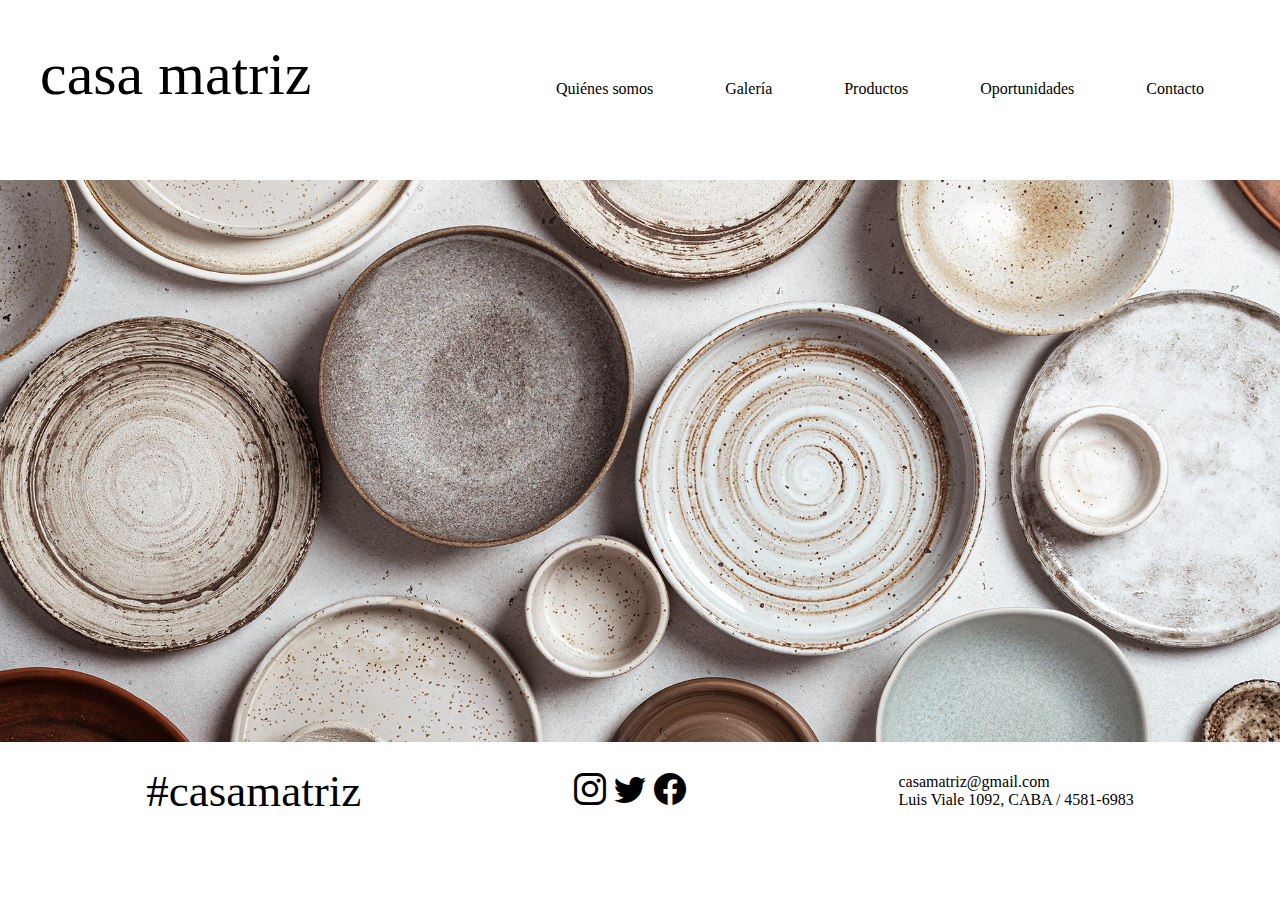
<file: coder_house_9_08/index.html>
<!DOCTYPE html>
<html lang="en">
<head>
    <meta charset="UTF-8">
    <meta http-equiv="X-UA-Compatible" content="IE=edge">
    <meta name="viewport" content="width=device-width, initial-scale=1.0">
    <link rel="stylesheet" href="https://cdn.jsdelivr.net/npm/bootstrap-icons@1.9.1/font/bootstrap-icons.css">
    <link rel="stylesheet" href="./styles/styles.css">

    <title>entrega1_abd</title>
</head>
<body>
    <header>
        <h1>casa matriz</h1>

<!-- Barra de navegación Sitio -->
        <nav>
        <ul class="color-gris">
            <li><a href="./pages/quienes_somos.html">Quiénes somos</a></li>
            <li><a href="./pages/galeria.html">Galería</a></li>
            <li><a href="./pages/productos.html">Productos</a></li>
            <li><a href="./pages/oportunidades.html">Oportunidades</a></li>
            <li><a href="./pages/contacto.html">Contacto</a></li>
        </ul>
        </nav>
    </header>
    

<!-- Apertura fullscreen -->
    <main>
        <section>
            <div class="apertura">
            <img src="./images/apertura1.jpg" alt="apertura__imagen">
            </div>
        </section>
          
    </main>


<!-- Footer_Redes sociales -->
    
<footer>
    <div class="marca_footer">
        <p>#casamatriz</p>
    </div>
    
    <div class="redes">
        <a href="#"><i class="bi-instagram"></i></a>
        <a href="#"><i class="bi-twitter"></i></a>
        <a href="#"><i class="bi-facebook"></i></a>
    </div>
       
    
    <div class="direccion">
        <p>casamatriz@gmail.com</p>
        <p>Luis Viale 1092, CABA / 4581-6983</p>
    </div>
</footer>
   
</body>
</html>
</file>
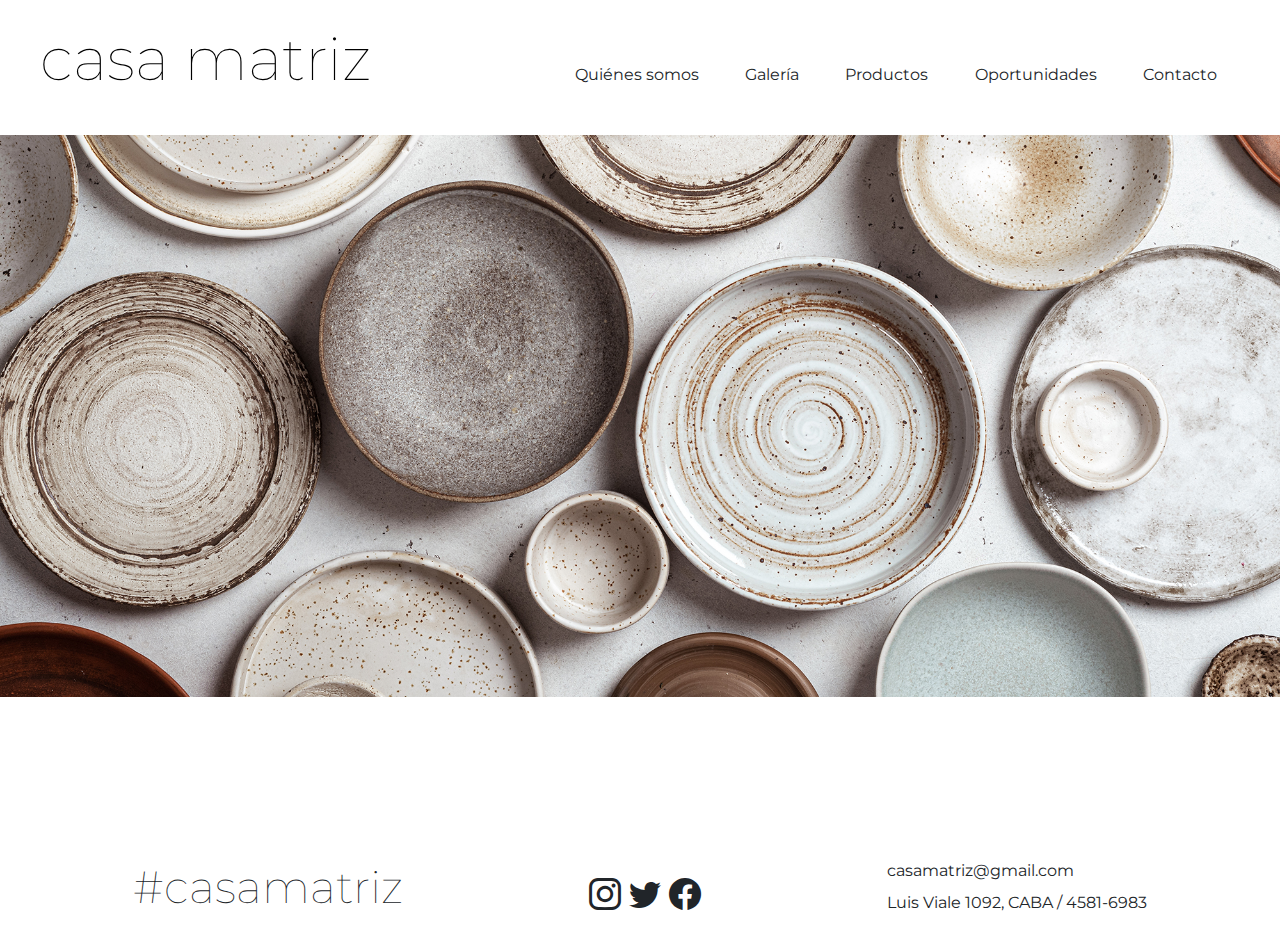
<file: coder_house_github/index.html>
<!DOCTYPE html>
<html lang="en">
<head>
    <meta charset="UTF-8">
    <meta http-equiv="X-UA-Compatible" content="IE=edge">
    <meta name="viewport" content="width=device-width, initial-scale=1.0">
    <link rel="stylesheet" href="https://cdn.jsdelivr.net/npm/bootstrap@5.2.0/dist/css/bootstrap.min.css">
    <link rel="stylesheet" href="https://cdn.jsdelivr.net/npm/bootstrap-icons@1.9.1/font/bootstrap-icons.css">
    <link rel="stylesheet" href="./styles/styles.css">

    <link rel="preconnect" href="https://fonts.googleapis.com">
<link rel="preconnect" href="https://fonts.gstatic.com" crossorigin>
<link href="https://fonts.googleapis.com/css2?family=Montserrat:wght@100;400;700&display=swap" rel="stylesheet">
    <title>entrega1_abd</title>
</head>
<body>
    <script src="https://cdn.jsdelivr.net/npm/bootstrap@5.2.0/dist/js/bootstrap.bundle.min.js"></script>

    <header>
        <h1>casa matriz</h1>

<!-- Barra de navegación Sitio -->
        <nav>
        <ul class="color-gris">
            <li><a href="./pages/quienes_somos.html">Quiénes somos</a></li>
            <li><a href="./pages/galeria.html">Galería</a></li>
            <li><a href="./pages/productos.html">Productos</a></li>
            <li><a href="./pages/oportunidades.html">Oportunidades</a></li>
            <li><a href="./pages/contacto.html">Contacto</a></li>
        </ul>
        </nav>
    </header>
    

<!-- Apertura fullscreen -->
    <main>
        <section>
            <div class="apertura">
            <img src="./images/apertura1.jpg" alt="apertura__imagen">
            </div>
        </section>
          
    </main>


<!-- Footer_Redes sociales -->
    
<footer>
    <div class="marca_footer">
        <p>#casamatriz</p>
    </div>
    
    <div class="redes">
        <a href="#"><i class="bi-instagram"></i></a>
        <a href="#"><i class="bi-twitter"></i></a>
        <a href="#"><i class="bi-facebook"></i></a>
    </div>
       
    
    <div class="direccion">
        <p>casamatriz@gmail.com</p>
        <p>Luis Viale 1092, CABA / 4581-6983</p>
    </div>
</footer>
   
</body>
</html>
</file>
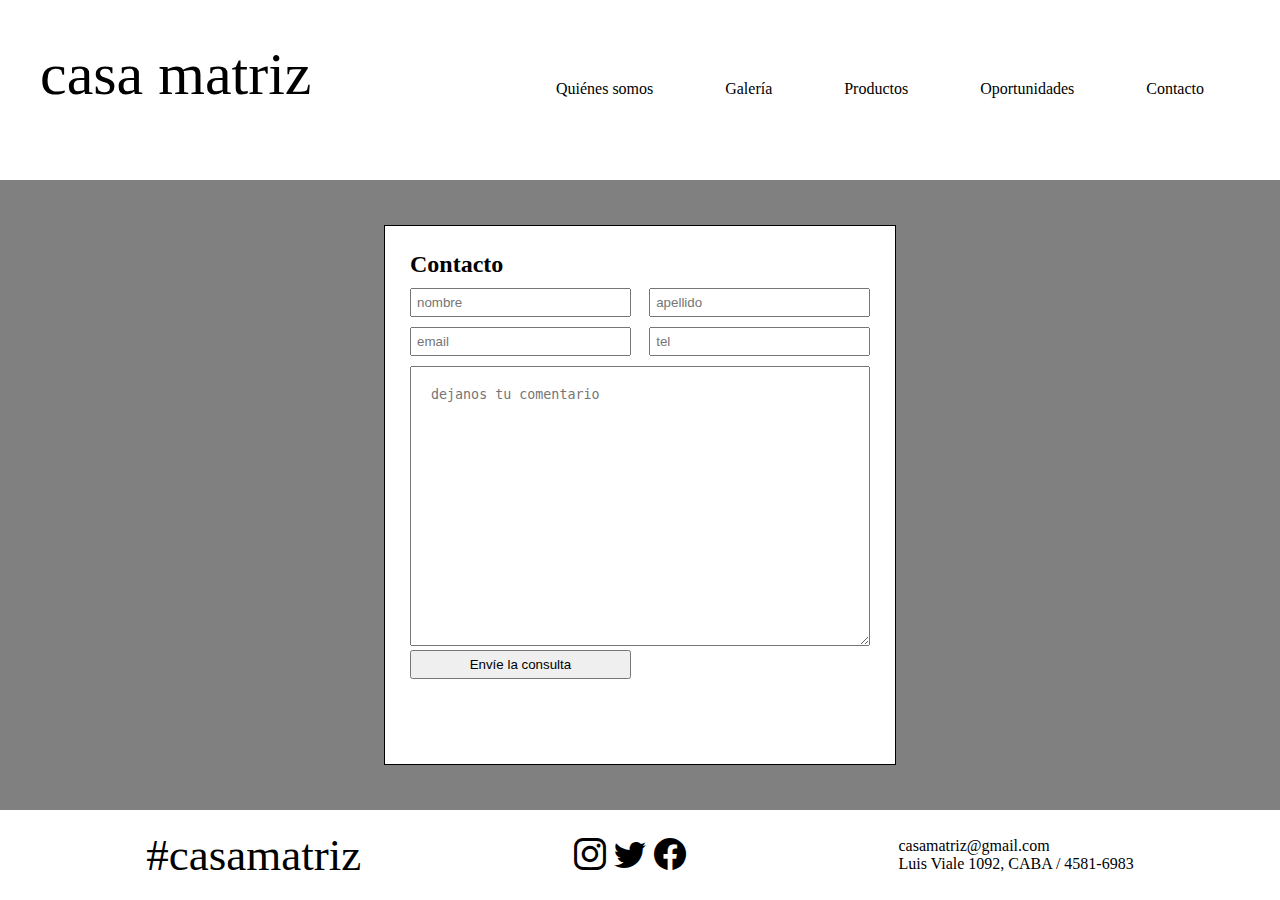
<file: coder_house_9_08/pages/contacto.html>
<!DOCTYPE html>
<html lang="en">
<head>
    <meta charset="UTF-8">
    <meta http-equiv="X-UA-Compatible" content="IE=edge">
    <meta name="viewport" content="width=device-width, initial-scale=1.0">
    <link rel="stylesheet" href="https://cdn.jsdelivr.net/npm/bootstrap-icons@1.9.1/font/bootstrap-icons.css">
    <link rel="stylesheet" href="../styles/styles.css">

    <title>entrega1_abd</title>
</head>
<body>
    <header>
        <a href="../index.html"><h1>casa matriz</h1></a>

<!-- Barra de navegación Sitio -->
        <nav>
        <ul class="color-gris">
            <li><a href="quienes_somos.html">Quiénes somos</a></li>
            <li><a href="galeria.html">Galería</a></li>
            <li><a href="productos.html">Productos</a></li>
            <li><a href="oportunidades.html">Oportunidades</a></li>
            <li><a href="contacto.html">Contacto</a></li>
        </ul>
        </nav>
    </header>


    
<!-- Formulario_CONTACTO -->
<main id="formulario">
<section>
    <h2 class="contacto">Contacto</h2>
        <form>
            <input type="text" id="nombre_usuario" name="nombre_usuario" placeholder="nombre">
            <input type="text" id="apellido_usuario" class="no_margen" name="apellido_usuario" placeholder="apellido">
            <input type="email" id="email_usuario" name="email_usuario" placeholder="email">
            <input type="tel" id=""name="medio_contacto" class="no_margen" placeholder="tel">
            <textarea cols="30" rows="10" id="mensaje_usuario" name="mensaje_usuario" placeholder="dejanos tu comentario"></textarea>

<!-- botón de enviar -->
            <input type="submit" value="Envíe la consulta">

        </form>
</section>
</main>

<!-- Footer_Redes sociales -->
    
<footer>
    <div class="marca_footer">
        <p>#casamatriz</p>
    </div>
    
    <div class="redes">
        <a><i class="bi-instagram"></i></a>
        <a><i class="bi-twitter"></i></a>
        <a><i class="bi-facebook"></i></a>
    </div>
       
    
    <div class="direccion">
        <p>casamatriz@gmail.com</p>
        <p>Luis Viale 1092, CABA / 4581-6983</p>
    </div>
</footer>
   
</body>
</html>
</file>
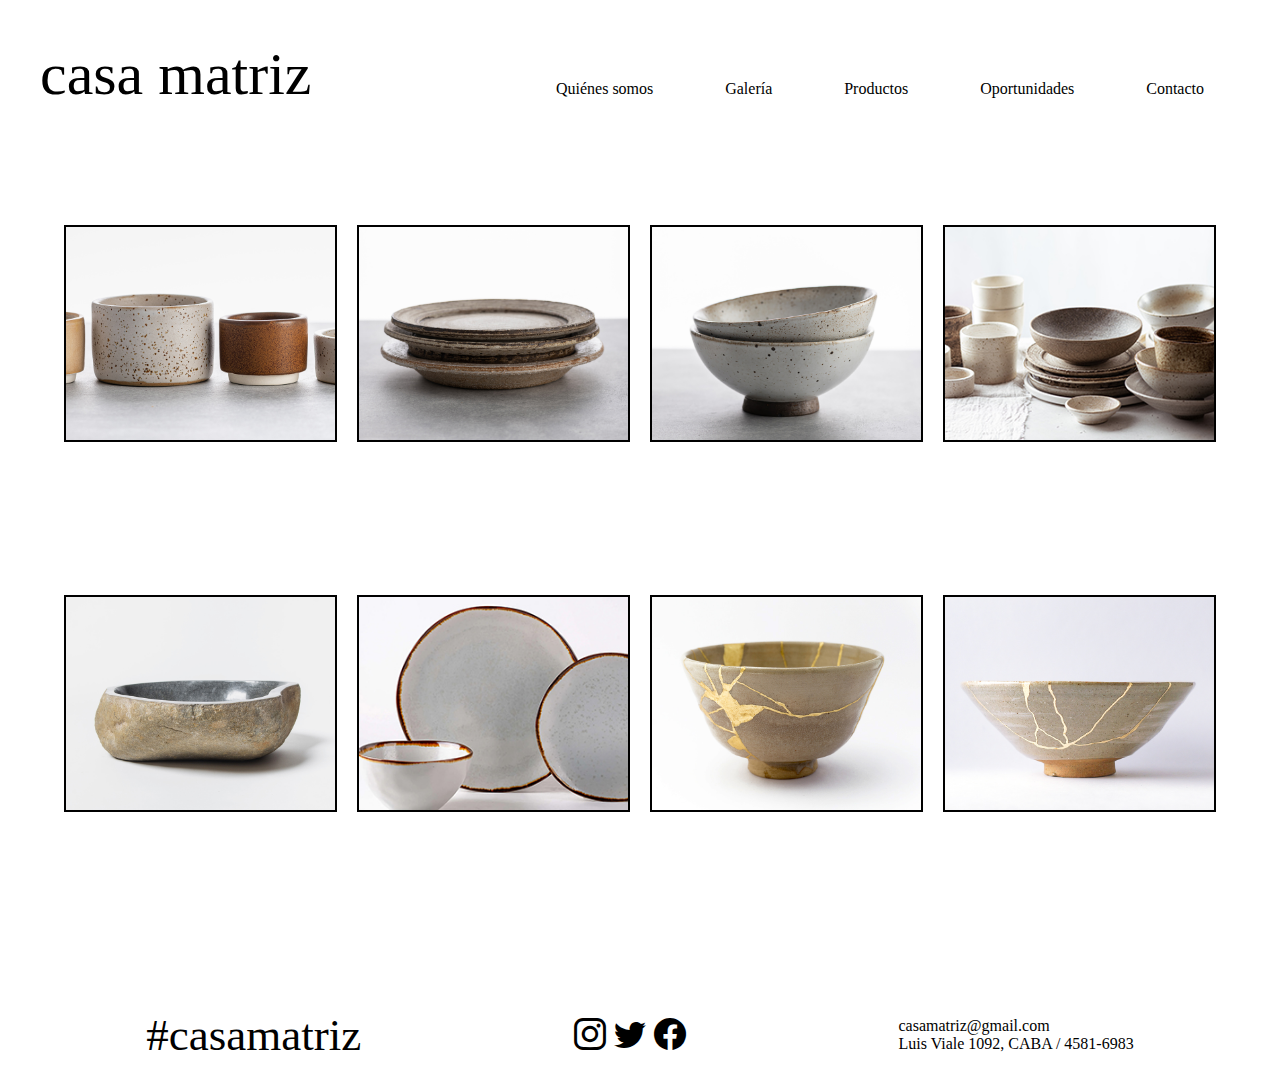
<file: coder_house_9_08/pages/galeria.html>
<!DOCTYPE html>
<html lang="en">
<head>
    <meta charset="UTF-8">
    <meta http-equiv="X-UA-Compatible" content="IE=edge">
    <meta name="viewport" content="width=device-width, initial-scale=1.0">
    <link rel="stylesheet" href="https://cdn.jsdelivr.net/npm/bootstrap-icons@1.9.1/font/bootstrap-icons.css">
    <link rel="stylesheet" href="../styles/styles.css">

    <title>entrega1_abd</title>
</head>
<body>
    <header>
        <a href="../index.html"><h1>casa matriz</h1></a>

<!-- Barra de navegación Sitio -->
<nav>
    <ul class="color-gris">
        <li><a href="quienes_somos.html">Quiénes somos</a></li>
        <li><a href="galeria.html">Galería</a></li>
        <li><a href="productos.html">Productos</a></li>
        <li><a href="oportunidades.html">Oportunidades</a></li>
        <li><a href="contacto.html">Contacto</a></li>
    </ul>
    </nav>
    </header>

<!-- Galería estructura -->
<main>
    <section class="galeria grilla">
        <div class="foto-galeria"><img src="../images/Productos1.jpg" alt="tarjeta__imagen"></div>
        <div class="foto-galeria"><img src="../images/Productos2.jpg" alt="tarjeta__imagen"></div>
        <div class="foto-galeria"><img src="../images/Productos3.jpg" alt="tarjeta__imagen"></div>
        <div class="foto-galeria"><img src="../images/productos4.jpg" alt="tarjeta__imagen"></div>
        <div class="foto-galeria"><img src="../images/productos5.jpg" alt="tarjeta__imagen"></div>
        <div class="foto-galeria"><img src="../images/productos6.jpg" alt="tarjeta__imagen"></div>
        <div class="foto-galeria"><img src="../images/productos7.jpg" alt="tarjeta__imagen"></div>
        <div class="foto-galeria"><img src="../images/productos8.jpg" alt="tarjeta__imagen"></div>

    </section>

</main>

<!-- Footer_Redes sociales -->
    
<footer>
    <div class="marca_footer">
        <p>#casamatriz</p>
    </div>
    
    <div class="redes">
        <a><i class="bi-instagram"></i></a>
        <a><i class="bi-twitter"></i></a>
        <a><i class="bi-facebook"></i></a>
    </div>
       
    
    <div class="direccion">
        <p>casamatriz@gmail.com</p>
        <p>Luis Viale 1092, CABA / 4581-6983</p>
    </div>
</footer>

</body>
</html>
</file>
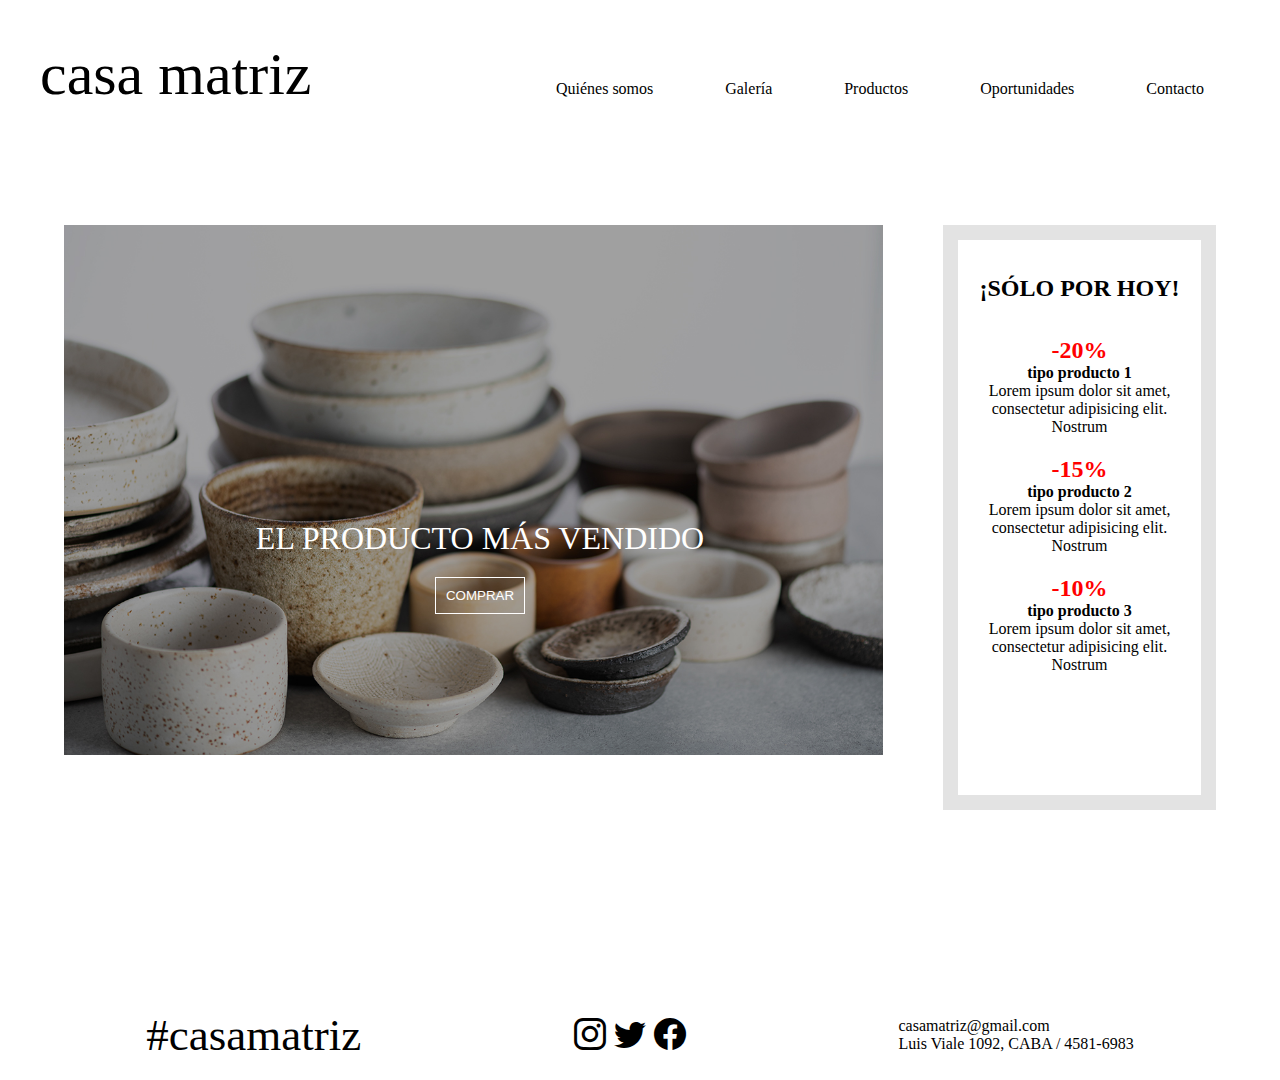
<file: coder_house_9_08/pages/oportunidades.html>
<!DOCTYPE html>
<html lang="en">
<head>
    <meta charset="UTF-8">
    <meta http-equiv="X-UA-Compatible" content="IE=edge">
    <meta name="viewport" content="width=device-width, initial-scale=1.0">
    <link rel="stylesheet" href="https://cdn.jsdelivr.net/npm/bootstrap-icons@1.9.1/font/bootstrap-icons.css">
    <link rel="stylesheet" href="../styles/styles.css">

    <title>entrega1_abd</title>
</head>
<body>
    <header>
        <a href="../index.html"><h1>casa matriz</h1></a>

<!-- Barra de navegación Sitio -->
        <nav>
        <ul class="color-gris">
        <li><a href="quienes_somos.html">Quiénes somos</a></li>
        <li><a href="galeria.html">Galería</a></li>
        <li><a href="productos.html">Productos</a></li>
        <li><a href="oportunidades.html">Oportunidades</a></li>
        <li><a href="contacto.html">Contacto</a></li>
    </ul>
    </nav>
    </header>

<main>

 <!-- Primer título -->
 <section class="oportunidades_grilla grilla">
    <div class="ofertas1">
    <!-- <div class="caja1"> -->
        <div class="flotante">  
            <h2 class="ofertas1__titulo ofertas1__titulo--destacado">El producto más vendido</h2>
            <button><a href="./pages/productos.html">Comprar</a></button>
        </div>
        <div class="contenedor_img"><img src="../images/oportunidades.jpg" alt="ofertas1__imagen"></div>
    </div>
    </div>

    <div class="ofertas2">
            <h2 class="oferta__volanta">¡Sólo por hoy!</h2>
            <h3 class="oferta__descuento"><a href="./pages/productos.html">-20%</a></h3>
                <h4>tipo producto 1</h4>
                    <p>Lorem ipsum dolor sit amet, consectetur adipisicing elit. Nostrum</p>

            <h3 class="oferta__descuento"><a href="./pages/productos.html">-15%</a></h3>
                <h4>tipo producto 2</h4>
                    <p>Lorem ipsum dolor sit amet, consectetur adipisicing elit. Nostrum</p>

            <h3 class="oferta__descuento"><a href="./pages/productos.html">-10%</a></h3>
                <h4>tipo producto 3</h4>
                    <p>Lorem ipsum dolor sit amet, consectetur adipisicing elit. Nostrum</p>
    </div>

</section>

</main>


    
<!-- Footer_Redes sociales -->
    
<footer>
    <div class="marca_footer">
        <p>#casamatriz</p>
    </div>
    
    <div class="redes">
        <a href="#"><i class="bi-instagram"></i></a>
        <a href="#"><i class="bi-twitter"></i></a>
        <a href="#"><i class="bi-facebook"></i></a>
    </div>
       
    
    <div class="direccion">
        <p>casamatriz@gmail.com</p>
        <p>Luis Viale 1092, CABA / 4581-6983</p>
    </div>
</footer>

</body>
</html>
</file>
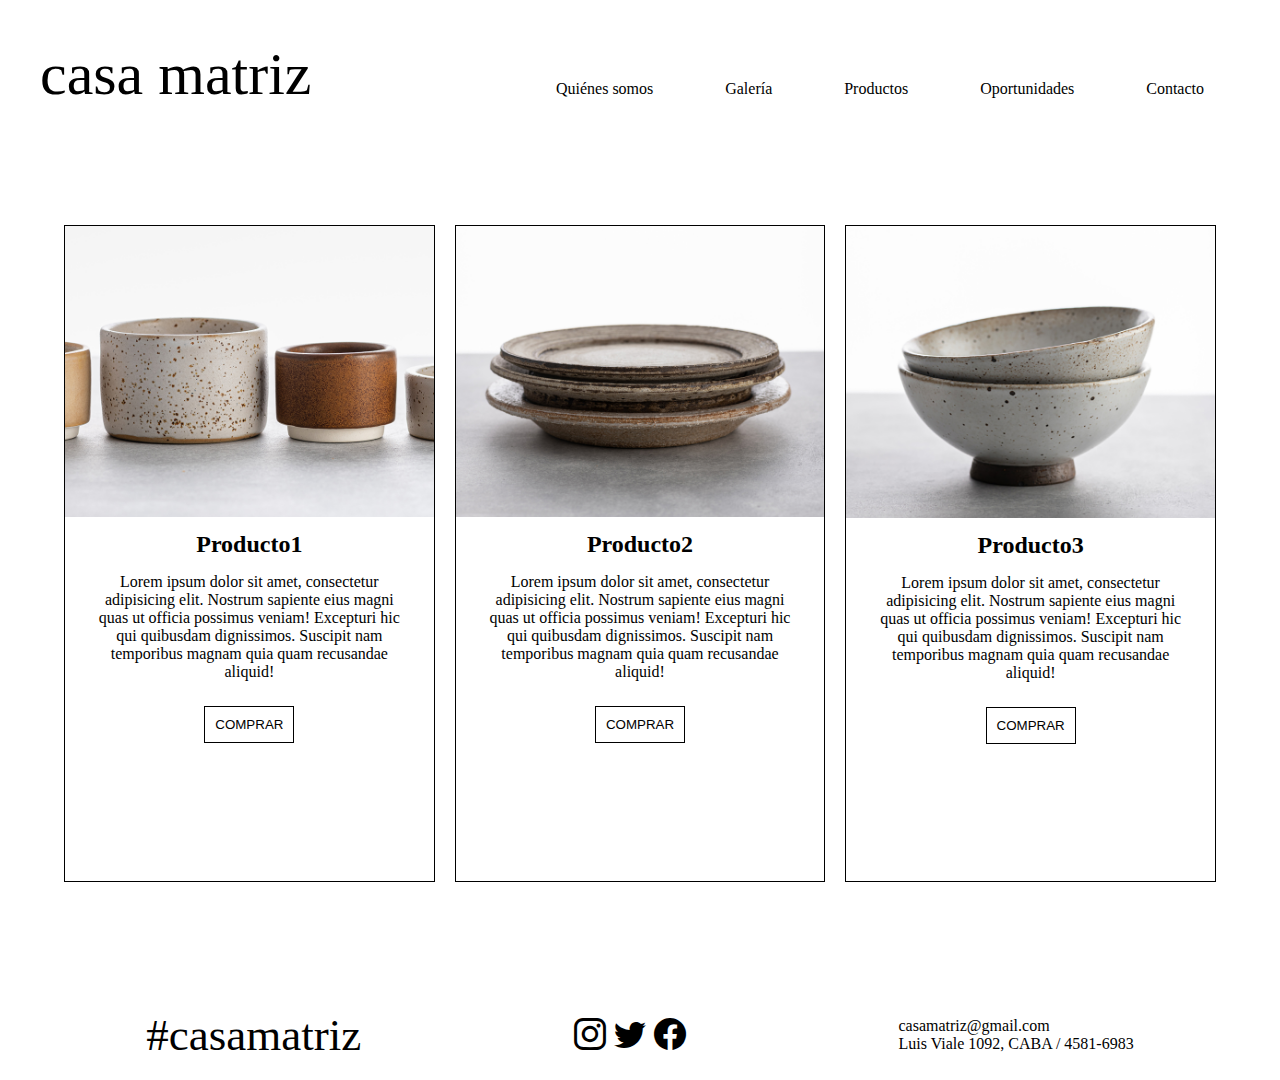
<file: coder_house_9_08/pages/productos.html>
<!DOCTYPE html>
<html lang="en">
<head>
    <meta charset="UTF-8">
    <meta http-equiv="X-UA-Compatible" content="IE=edge">
    <meta name="viewport" content="width=device-width, initial-scale=1.0">
    <link rel="stylesheet" href="https://cdn.jsdelivr.net/npm/bootstrap-icons@1.9.1/font/bootstrap-icons.css">
    <link rel="stylesheet" href="../styles/styles.css">

    <title>entrega1_abd</title>
</head>
<body>
    <header>
        <a href="../index.html"><h1>casa matriz</h1></a>

<!-- Barra de navegación Sitio -->
<nav>
    <ul class="color-gris">
        <li><a href="quienes_somos.html">Quiénes somos</a></li>
        <li><a href="galeria.html">Galería</a></li>
        <li><a href="productos.html">Productos</a></li>
        <li><a href="oportunidades.html">Oportunidades</a></li>
        <li><a href="contacto.html">Contacto</a></li>
    </ul>
    </nav>
    </header>


 <!-- PPRODUCTOS_CARROUSEL/ es un iframe????? -->  

 <!-- Productos estructura -->
<main>
 <section class="producto_grilla grilla">
    <div class="tarjeta">
        <article>
            <img src="../images/Productos1.jpg" alt="tarjeta__imagen">
            <h2 class="tarjeta__titulo">Producto1</h2>
            <p>Lorem ipsum dolor sit amet, consectetur adipisicing elit. Nostrum sapiente eius magni quas ut officia possimus veniam! Excepturi hic qui quibusdam dignissimos. Suscipit nam temporibus magnam quia quam recusandae aliquid!</p>
            <button><a href="./pages/productos.html">Comprar</a></button>
        </article>
    </div>
    
    <div class="tarjeta">
        <article>
            <img src="../images/Productos2.jpg" alt="tarjeta__imagen">
            <h2 class="tarjeta__titulo">Producto2</h2>
            <p>Lorem ipsum dolor sit amet, consectetur adipisicing elit. Nostrum sapiente eius magni quas ut officia possimus veniam! Excepturi hic qui quibusdam dignissimos. Suscipit nam temporibus magnam quia quam recusandae aliquid!</p>
            <button><a href="./pages/productos.html">Comprar</a></button>
        </article>
    </div>
    
    <div class="tarjeta">
        <article>
            <img src="../images/Productos3.jpg" alt="tarjeta__imagen">
            <h2 class="tarjeta__titulo">Producto3</h2>
            <p>Lorem ipsum dolor sit amet, consectetur adipisicing elit. Nostrum sapiente eius magni quas ut officia possimus veniam! Excepturi hic qui quibusdam dignissimos. Suscipit nam temporibus magnam quia quam recusandae aliquid!</p>
            <button><a href="./pages/productos.html">Comprar</a></button>
        </article>
    </div>

</section>

</main>



<!-- Footer_Redes sociales -->
    
<footer>
    <div class="marca_footer">
        <p>#casamatriz</p>
    </div>
    
    <div class="redes">
        <a><i class="bi-instagram"></i></a>
        <a><i class="bi-twitter"></i></a>
        <a><i class="bi-facebook"></i></a>
    </div>
       
    
    <div class="direccion">
        <p>casamatriz@gmail.com</p>
        <p>Luis Viale 1092, CABA / 4581-6983</p>
    </div>
</footer>

</body>
</html>
</file>
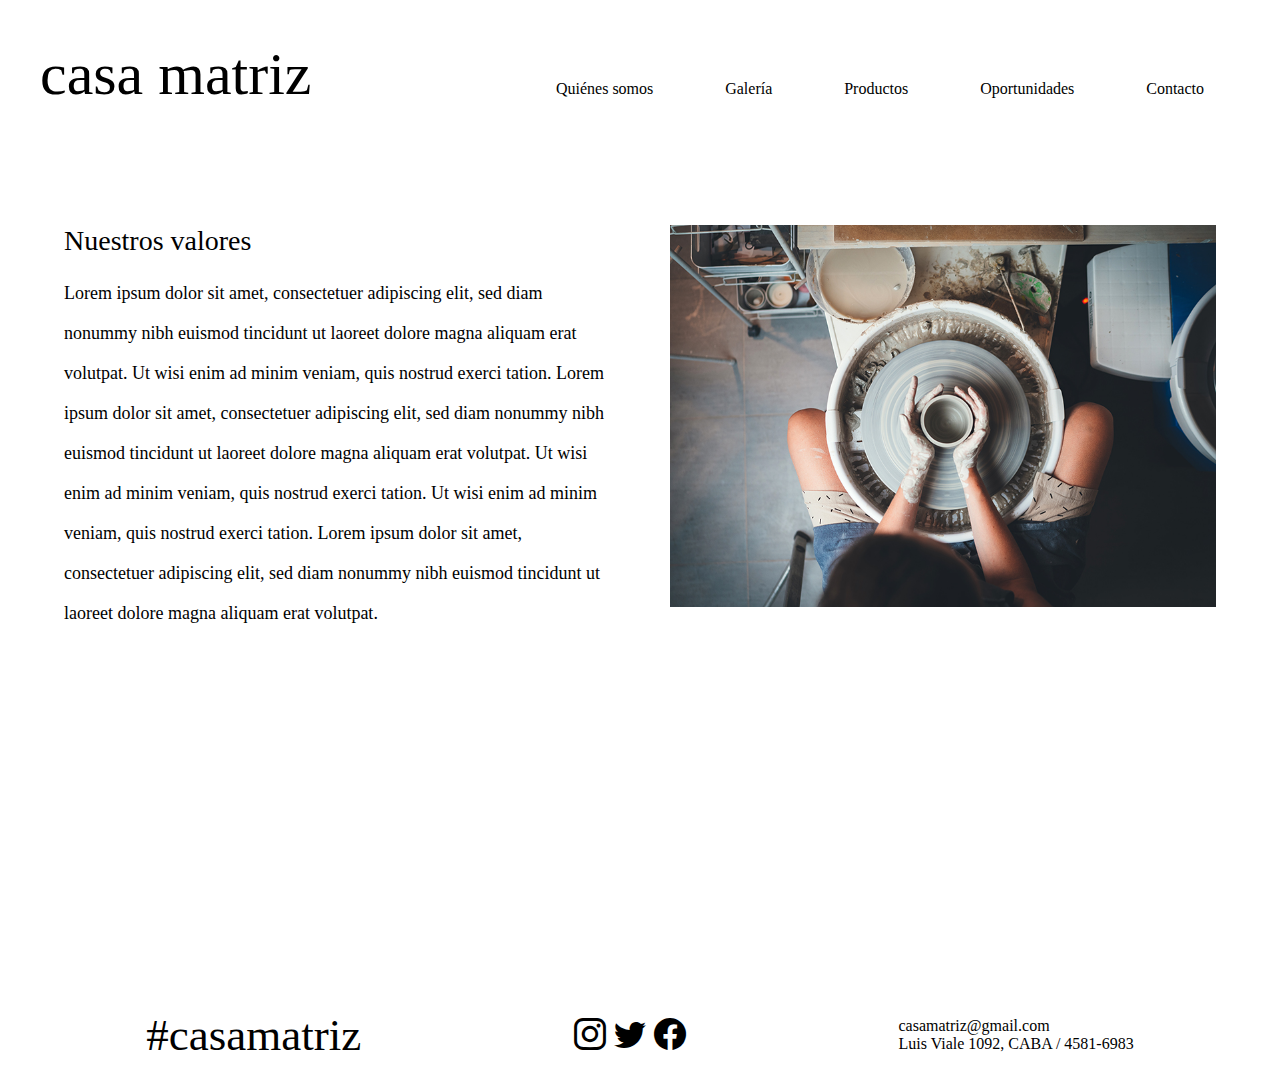
<file: coder_house_9_08/pages/quienes_somos.html>
<!DOCTYPE html>
<html lang="en">
<head>
    <meta charset="UTF-8">
    <meta http-equiv="X-UA-Compatible" content="IE=edge">
    <meta name="viewport" content="width=device-width, initial-scale=1.0">
    <link rel="stylesheet" href="https://cdn.jsdelivr.net/npm/bootstrap-icons@1.9.1/font/bootstrap-icons.css">
    <link rel="stylesheet" href="../styles/styles.css">

    <title>entrega1_abd</title>
</head>
<body>
    <header>
        <a href="../index.html"><h1>casa matriz</h1></a>

<!-- Barra de navegación Sitio -->
<nav>
    <ul class="color-gris">
        <li><a href="quienes_somos.html">Quiénes somos</a></li>
        <li><a href="galeria.html">Galería</a></li>
        <li><a href="productos.html">Productos</a></li>
        <li><a href="oportunidades.html">Oportunidades</a></li>
        <li><a href="contacto.html">Contacto</a></li>
    </ul>
    </nav>
    </header> 



     <!-- Contenido -->

     <main>
        <section>
            <article class="somos_grilla grilla">
                <div class="nuestros_valoes">
                <h2 class="somos__titulo">Nuestros valores</h2>
                <p class="somos_texto">Lorem ipsum dolor sit amet, consectetuer adipiscing elit, sed diam nonummy nibh euismod tincidunt ut laoreet dolore magna aliquam erat volutpat. Ut wisi enim ad minim veniam, quis nostrud exerci tation. Lorem ipsum dolor sit amet, consectetuer adipiscing elit, sed diam nonummy nibh euismod tincidunt ut laoreet dolore magna aliquam erat volutpat. Ut wisi enim ad minim veniam, quis nostrud exerci tation. Ut wisi enim ad minim veniam, quis nostrud exerci tation. Lorem ipsum dolor sit amet, consectetuer adipiscing elit, sed diam nonummy nibh euismod tincidunt ut laoreet dolore magna aliquam erat volutpat.</p>
                </div>
                <div class="video_valores">
                <img src="../images/somos.jpg" alt="somos__imagen">
                </div>
            </article>
        </section>  
    </main>

    
<!-- Footer_Redes sociales -->
    
<footer>
    <div class="marca_footer">
        <p>#casamatriz</p>
    </div>
    
    <div class="redes">
        <a href="#"><i class="bi-instagram"></i></a>
        <a href="#"><i class="bi-twitter"></i></a>
        <a href="#"><i class="bi-facebook"></i></a>
    </div>
       
    
    <div class="direccion">
        <p>casamatriz@gmail.com</p>
        <p>Luis Viale 1092, CABA / 4581-6983</p>
    </div>
</footer>


</body>
</html>
</file>
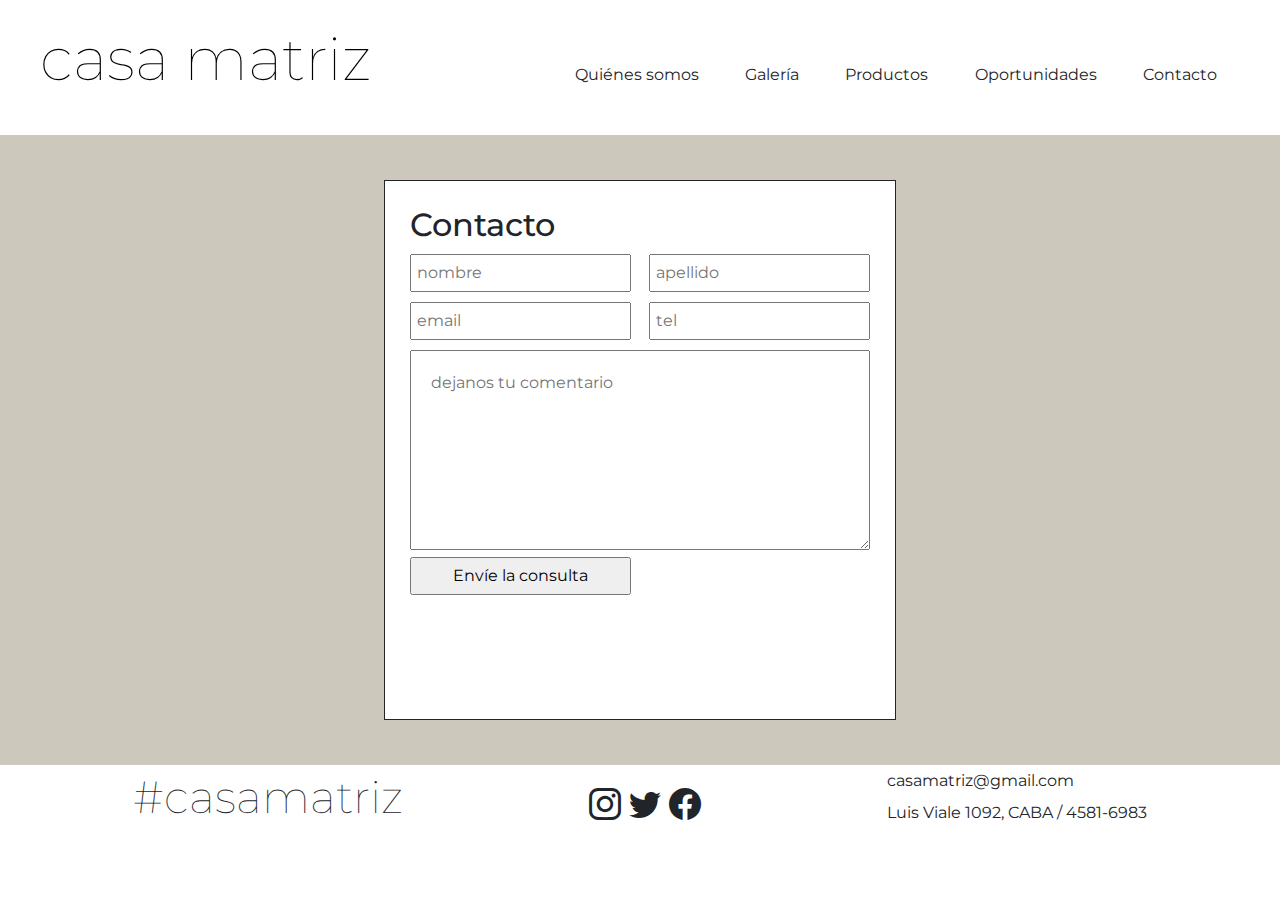
<file: coder_house_github/pages/contacto.html>
<!DOCTYPE html>
<html lang="en">
<head>
    <meta charset="UTF-8">
    <meta http-equiv="X-UA-Compatible" content="IE=edge">
    <meta name="viewport" content="width=device-width, initial-scale=1.0">
    <link rel="stylesheet" href="https://cdn.jsdelivr.net/npm/bootstrap@5.2.0/dist/css/bootstrap.min.css">
    <link rel="stylesheet" href="https://cdn.jsdelivr.net/npm/bootstrap-icons@1.9.1/font/bootstrap-icons.css">
    <link rel="stylesheet" href="../styles/styles.css">
    <link rel="preconnect" href="https://fonts.googleapis.com">
<link rel="preconnect" href="https://fonts.gstatic.com" crossorigin>
<link href="https://fonts.googleapis.com/css2?family=Montserrat:wght@100;400;700&display=swap" rel="stylesheet">
    <title>entrega1_abd</title>
</head>
<body>
    <script src="https://cdn.jsdelivr.net/npm/bootstrap@5.2.0/dist/js/bootstrap.bundle.min.js"></script>
    
    <header>
        <a href="../index.html"><h1>casa matriz</h1></a>

<!-- Barra de navegación Sitio -->
        <nav>
        <ul class="color-gris">
            <li><a href="quienes_somos.html">Quiénes somos</a></li>
            <li><a href="galeria.html">Galería</a></li>
            <li><a href="productos.html">Productos</a></li>
            <li><a href="oportunidades.html">Oportunidades</a></li>
            <li><a href="contacto.html">Contacto</a></li>
        </ul>
        </nav>
    </header>


    
<!-- Formulario_CONTACTO -->
<main id="formulario">
<section>
    <h2 class="contacto">Contacto</h2>
        <form>
            <input type="text" id="nombre_usuario" name="nombre_usuario" placeholder="nombre">
            <input type="text" id="apellido_usuario" class="no_margen" name="apellido_usuario" placeholder="apellido">
            <input type="email" id="email_usuario" name="email_usuario" placeholder="email">
            <input type="tel" id=""name="medio_contacto" class="no_margen" placeholder="tel">
            <textarea cols="30" rows="10" id="mensaje_usuario" name="mensaje_usuario" placeholder="dejanos tu comentario"></textarea>

<!-- botón de enviar -->
            <input type="submit" value="Envíe la consulta">

        </form>
</section>
</main>

<!-- Footer_Redes sociales -->
    
<footer>
    <div class="marca_footer">
        <p>#casamatriz</p>
    </div>
    
    <div class="redes">
        <a><i class="bi-instagram"></i></a>
        <a><i class="bi-twitter"></i></a>
        <a><i class="bi-facebook"></i></a>
    </div>
       
    
    <div class="direccion">
        <p>casamatriz@gmail.com</p>
        <p>Luis Viale 1092, CABA / 4581-6983</p>
    </div>
</footer>
   
</body>
</html>
</file>
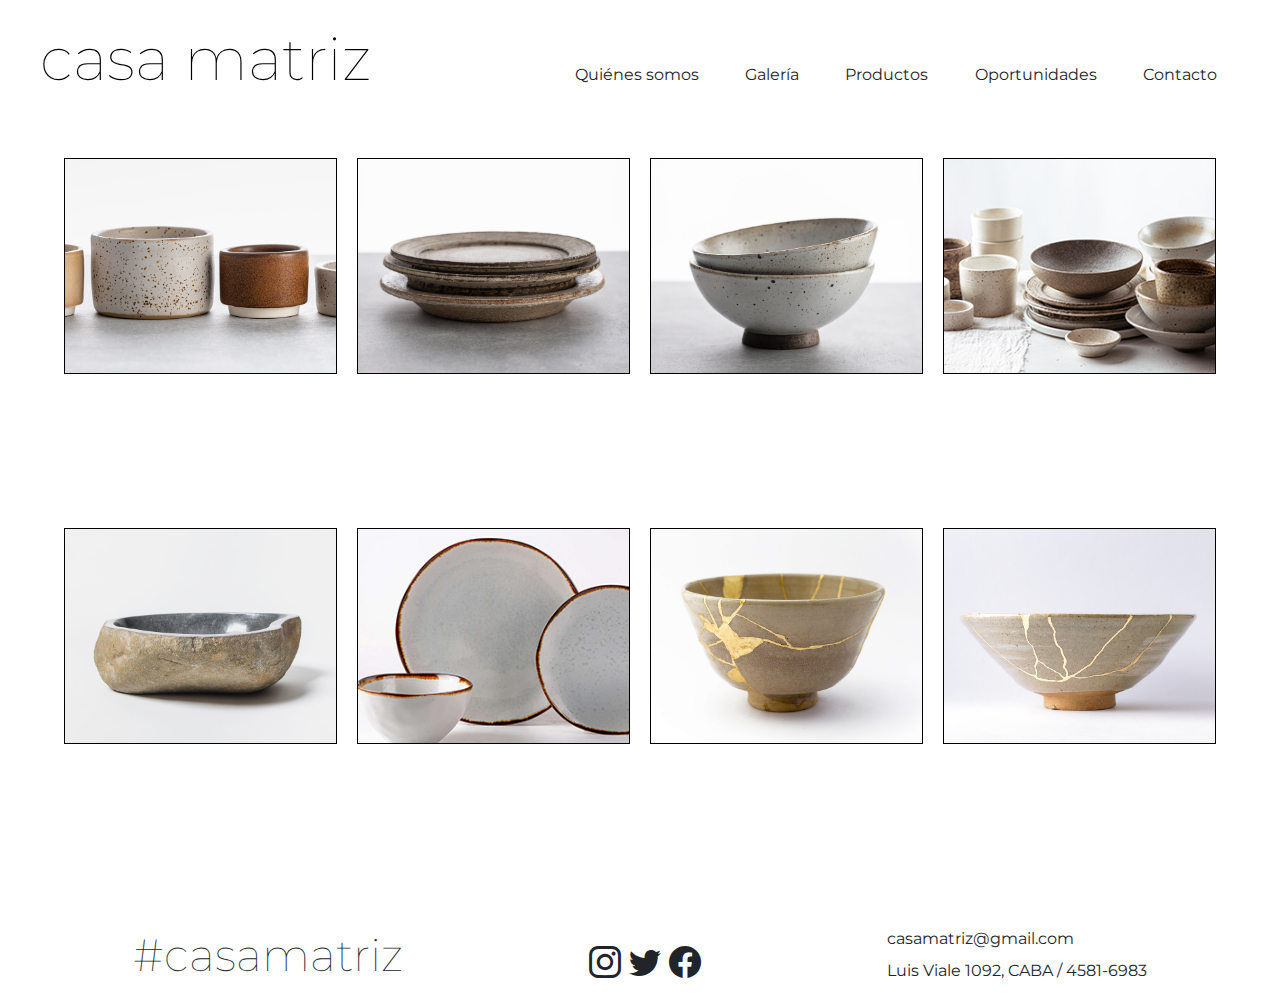
<file: coder_house_github/pages/galeria.html>
<!DOCTYPE html>
<html lang="en">
<head>
    <meta charset="UTF-8">
    <meta http-equiv="X-UA-Compatible" content="IE=edge">
    <meta name="viewport" content="width=device-width, initial-scale=1.0">
    <link rel="stylesheet" href="https://cdn.jsdelivr.net/npm/bootstrap@5.2.0/dist/css/bootstrap.min.css">
    <link rel="stylesheet" href="https://cdn.jsdelivr.net/npm/bootstrap-icons@1.9.1/font/bootstrap-icons.css">
    <link rel="stylesheet" href="../styles/styles.css">
    <link rel="preconnect" href="https://fonts.googleapis.com">
<link rel="preconnect" href="https://fonts.gstatic.com" crossorigin>
<link href="https://fonts.googleapis.com/css2?family=Montserrat:wght@100;400;700&display=swap" rel="stylesheet">
    <title>entrega1_abd</title>
</head>
<body>
    <script src="https://cdn.jsdelivr.net/npm/bootstrap@5.2.0/dist/js/bootstrap.bundle.min.js"></script>

    <header>
        <a href="../index.html"><h1>casa matriz</h1></a>

<!-- Barra de navegación Sitio -->
<nav>
    <ul class="color-gris">
        <li><a href="quienes_somos.html">Quiénes somos</a></li>
        <li><a href="galeria.html">Galería</a></li>
        <li><a href="productos.html">Productos</a></li>
        <li><a href="oportunidades.html">Oportunidades</a></li>
        <li><a href="contacto.html">Contacto</a></li>
    </ul>
    </nav>
    </header>

<!-- Galería estructura -->
<main>
    <section class="galeria grilla">
        <div class="foto-galeria"><img src="../images/Productos1.jpg" alt="tarjeta__imagen"></div>
        <div class="foto-galeria"><img src="../images/Productos2.jpg" alt="tarjeta__imagen"></div>
        <div class="foto-galeria"><img src="../images/Productos3.jpg" alt="tarjeta__imagen"></div>
        <div class="foto-galeria"><img src="../images/productos4.jpg" alt="tarjeta__imagen"></div>
        <div class="foto-galeria"><img src="../images/productos5.jpg" alt="tarjeta__imagen"></div>
        <div class="foto-galeria"><img src="../images/productos6.jpg" alt="tarjeta__imagen"></div>
        <div class="foto-galeria"><img src="../images/productos7.jpg" alt="tarjeta__imagen"></div>
        <div class="foto-galeria"><img src="../images/productos8.jpg" alt="tarjeta__imagen"></div>

    </section>

</main>

<!-- Footer_Redes sociales -->
    
<footer>
    <div class="marca_footer">
        <p>#casamatriz</p>
    </div>
    
    <div class="redes">
        <a><i class="bi-instagram"></i></a>
        <a><i class="bi-twitter"></i></a>
        <a><i class="bi-facebook"></i></a>
    </div>
       
    
    <div class="direccion">
        <p>casamatriz@gmail.com</p>
        <p>Luis Viale 1092, CABA / 4581-6983</p>
    </div>
</footer>

</body>
</html>
</file>
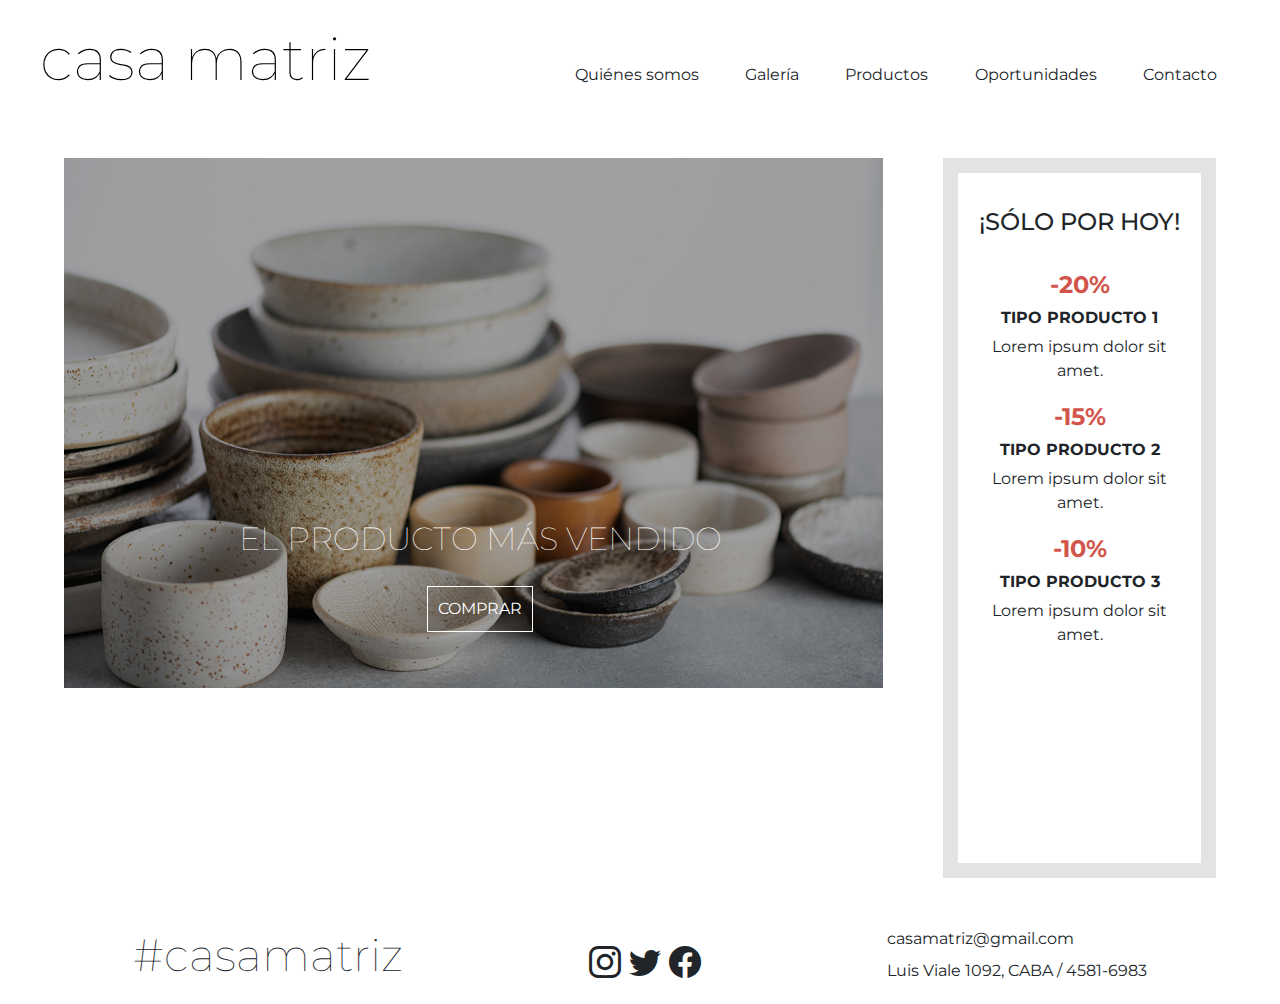
<file: coder_house_github/pages/oportunidades.html>
<!DOCTYPE html>
<html lang="en">
<head>
    <meta charset="UTF-8">
    <meta http-equiv="X-UA-Compatible" content="IE=edge">
    <meta name="viewport" content="width=device-width, initial-scale=1.0">
    <link rel="stylesheet" href="https://cdn.jsdelivr.net/npm/bootstrap@5.2.0/dist/css/bootstrap.min.css">
    <link rel="stylesheet" href="https://cdn.jsdelivr.net/npm/bootstrap-icons@1.9.1/font/bootstrap-icons.css">
    <link rel="stylesheet" href="../styles/styles.css">
    <link rel="preconnect" href="https://fonts.googleapis.com">
<link rel="preconnect" href="https://fonts.gstatic.com" crossorigin>
<link href="https://fonts.googleapis.com/css2?family=Montserrat:wght@100;400;700&display=swap" rel="stylesheet">
    <title>entrega1_abd</title>
</head>
<body>
    <script src="https://cdn.jsdelivr.net/npm/bootstrap@5.2.0/dist/js/bootstrap.bundle.min.js"></script>

    <header>
        <a href="../index.html"><h1>casa matriz</h1></a>

<!-- Barra de navegación Sitio -->
        <nav>
        <ul class="color-gris">
        <li><a href="quienes_somos.html">Quiénes somos</a></li>
        <li><a href="galeria.html">Galería</a></li>
        <li><a href="productos.html">Productos</a></li>
        <li><a href="oportunidades.html">Oportunidades</a></li>
        <li><a href="contacto.html">Contacto</a></li>
    </ul>
    </nav>
    </header>

<main>

 <!-- Primer título -->
 <section class="oportunidades_grilla grilla">
    <div class="ofertas1">
    <!-- <div class="caja1"> -->
        <div class="flotante">  
            <h2 class="ofertas1__titulo ofertas1__titulo--destacado">El producto más vendido</h2>
            <button><a href="./pages/productos.html">Comprar</a></button>
        </div>
        <div class="contenedor_img"><img src="../images/oportunidades.jpg" alt="ofertas1__imagen"></div>
    </div>

    <div class="ofertas2">
            <h2 class="oferta__volanta">¡Sólo por hoy!</h2>
            <h3 class="oferta__descuento"><a href="./pages/productos.html">-20%</a></h3>
                <h4>tipo producto 1</h4>
                    <p>Lorem ipsum dolor sit amet.</p>

            <h3 class="oferta__descuento"><a href="./pages/productos.html">-15%</a></h3>
                <h4>tipo producto 2</h4>
                    <p>Lorem ipsum dolor sit amet.</p>

            <h3 class="oferta__descuento"><a href="./pages/productos.html">-10%</a></h3>
                <h4>tipo producto 3</h4>
                    <p>Lorem ipsum dolor sit amet.</p>
    </div>

</section>

</main>


    
<!-- Footer_Redes sociales -->
    
<footer>
    <div class="marca_footer">
        <p>#casamatriz</p>
    </div>
    
    <div class="redes">
        <a href="#"><i class="bi-instagram"></i></a>
        <a href="#"><i class="bi-twitter"></i></a>
        <a href="#"><i class="bi-facebook"></i></a>
    </div>
       
    
    <div class="direccion">
        <p>casamatriz@gmail.com</p>
        <p>Luis Viale 1092, CABA / 4581-6983</p>
    </div>
</footer>

</body>
</html>
</file>
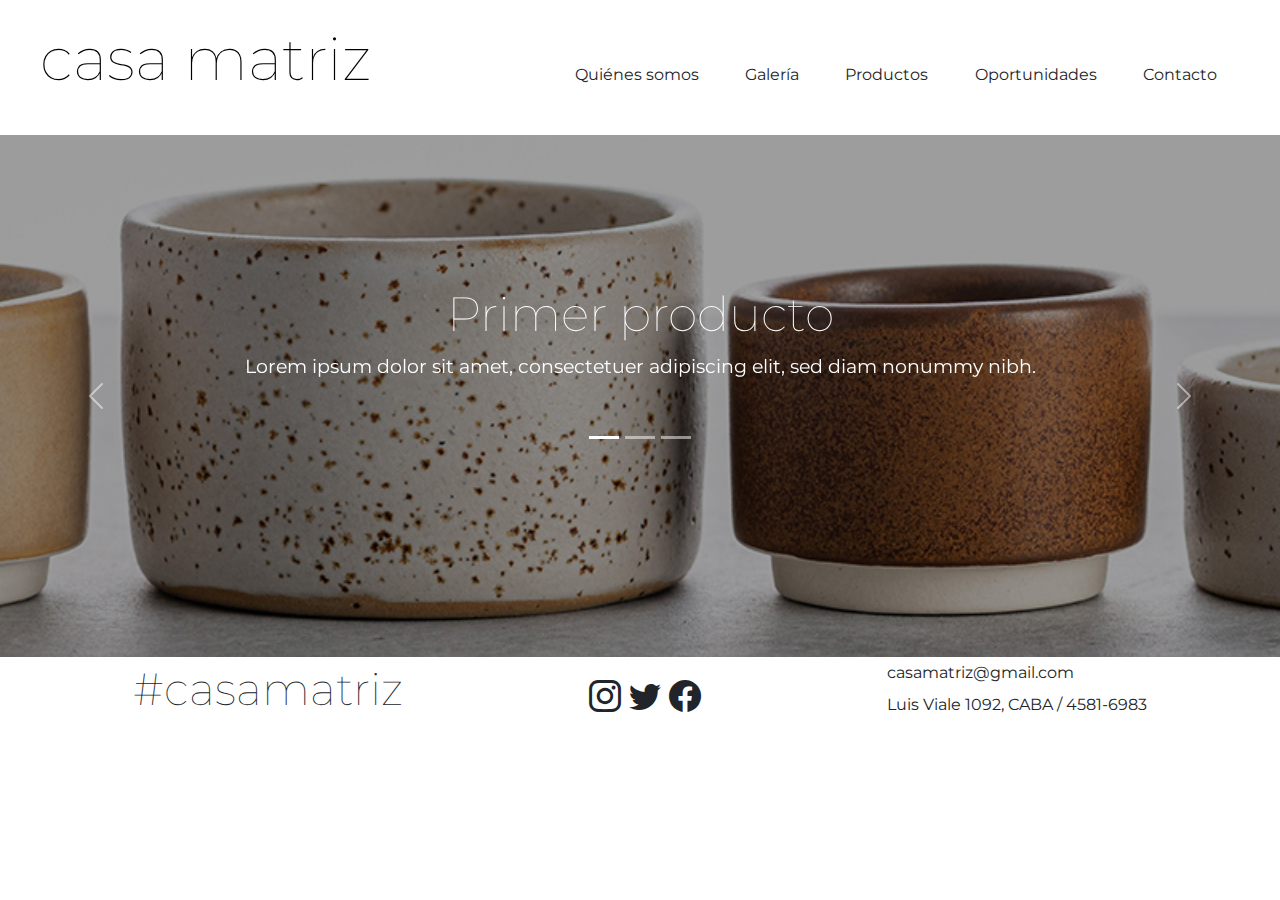
<file: coder_house_github/pages/productos.html>
<!DOCTYPE html>
<html lang="en">
<head>
    <meta charset="UTF-8">
    <meta http-equiv="X-UA-Compatible" content="IE=edge">
    <meta name="viewport" content="width=device-width, initial-scale=1.0">
    <link rel="stylesheet" href="https://cdn.jsdelivr.net/npm/bootstrap@5.2.0/dist/css/bootstrap.min.css">
    <link rel="stylesheet" href="https://cdn.jsdelivr.net/npm/bootstrap-icons@1.9.1/font/bootstrap-icons.css">
    <link rel="stylesheet" href="../styles/styles.css">
    <link rel="preconnect" href="https://fonts.googleapis.com">
    <link rel="preconnect" href="https://fonts.gstatic.com" crossorigin>
    <link href="https://fonts.googleapis.com/css2?family=Montserrat:wght@100;400;700&display=swap" rel="stylesheet">
    <title>entrega1_abd</title>
</head>
<body>
    <script src="https://cdn.jsdelivr.net/npm/bootstrap@5.2.0/dist/js/bootstrap.bundle.min.js"></script>

    <header>
        <a href="../index.html"><h1>casa matriz</h1></a>

<!-- Barra de navegación Sitio -->
<nav>
    <ul class="color-gris">
        <li><a href="quienes_somos.html">Quiénes somos</a></li>
        <li><a href="galeria.html">Galería</a></li>
        <li><a href="productos.html">Productos</a></li>
        <li><a href="oportunidades.html">Oportunidades</a></li>
        <li><a href="contacto.html">Contacto</a></li>
    </ul>
    </nav>
    </header>


 <!-- PRODUCTOS_CARROUSEL -->  

 <div id="carouselOk" class="carousel slide" data-bs-ride="false">
    <div class="carousel-indicators">
      <button type="button" data-bs-target="#carouselOk" data-bs-slide-to="0" class="active" aria-current="true" aria-label="Slide 1"></button>
      <button type="button" data-bs-target="#carouselOk" data-bs-slide-to="1" aria-label="Slide 2"></button>
      <button type="button" data-bs-target="#carouselOk" data-bs-slide-to="2" aria-label="Slide 3"></button>
    </div>
    <div class="carousel-inner">
      <div class="carousel-item active">
        <img src="../images/Productos1p.jpg" class="d-block w-100" alt="carousel-inner">
        <div class="carousel-caption d-none d-md-block">
          <h2>Primer producto</h2>
          <p>Lorem ipsum dolor sit amet, consectetuer adipiscing elit, sed diam nonummy nibh.</p>
        </div>
      </div>
      <div class="carousel-item">
        <img src="../images/Productos2p.jpg" class="d-block w-100" alt="carousel-inner">
        <div class="carousel-caption d-none d-md-block">
          <h2>Segundo producto</h2>
          <p>Lorem ipsum dolor sit amet, consectetuer adipiscing elit, sed diam nonummy nibh.</p>
        </div>
      </div>
      <div class="carousel-item">
        <img src="../images/Productos3p.jpg" class="d-block w-100" alt="carousel-inner">
        <div class="carousel-caption d-none d-md-block">
          <h2>Tercer producto</h2>
          <p>Lorem ipsum dolor sit amet, consectetuer adipiscing elit, sed diam nonummy nibh.</p>
        </div>
      </div>
    </div>
    <button class="carousel-control-prev" type="button" data-bs-target="#carouselOk" data-bs-slide="prev">
      <span class="carousel-control-prev-icon" aria-hidden="true"></span>
      <span class="visually-hidden">Previous</span>
    </button>
    <button class="carousel-control-next" type="button" data-bs-target="#carouselOk" data-bs-slide="next">
      <span class="carousel-control-next-icon" aria-hidden="true"></span>
      <span class="visually-hidden">Next</span>
    </button>
  </div>

    <!-- <section class="container carousel">
       <div class="row">
           
            <article class="col-12 col-md-4">
               <img src="../images/Productos1.jpg" alt="tarjeta__imagen">
               <h2 class="tarjeta__titulo">Producto1</h2>
               <p>Lorem ipsum dolor sit amet, consectetur adipisicing elit. Nostrum sapiente eius magni quas ut officia possimus veniam! Excepturi hic qui quibusdam dignissimos. Suscipit nam temporibus magnam quia quam recusandae aliquid!</p>
               <button><a href="./pages/productos.html">Comprar</a></button>
           </article>
       
      
           <article class="col-12 col-md-4">
               <img src="../images/Productos2.jpg" alt="tarjeta__imagen">
               <h2 class="tarjeta__titulo">Producto2</h2>
               <p>Lorem ipsum dolor sit amet, consectetur adipisicing elit. Nostrum sapiente eius magni quas ut officia possimus veniam! Excepturi hic qui quibusdam dignissimos. Suscipit nam temporibus magnam quia quam recusandae aliquid!</p>
               <button><a href="./pages/productos.html">Comprar</a></button>
           </article>
       
       
           <article class="col-12 col-md-4">
               <img src="../images/Productos3.jpg" alt="tarjeta__imagen">
               <h2 class="tarjeta__titulo">Producto3</h2>
               <p>Lorem ipsum dolor sit amet, consectetur adipisicing elit. Nostrum sapiente eius magni quas ut officia possimus veniam! Excepturi hic qui quibusdam dignissimos. Suscipit nam temporibus magnam quia quam recusandae aliquid!</p>
               <button><a href="./pages/productos.html">Comprar</a></button>
           </article>
        
        </div>
    </section> -->
   

 <!-- Productos estructura -->
<!-- <main>
 <section class="producto_grilla grilla">
    <div class="tarjeta">
        <article>
            <img src="../images/Productos1.jpg" alt="tarjeta__imagen">
            <h2 class="tarjeta__titulo">Producto1</h2>
            <p>Lorem ipsum dolor sit amet, consectetur adipisicing elit. Nostrum sapiente eius magni quas ut officia possimus veniam! Excepturi hic qui quibusdam dignissimos. Suscipit nam temporibus magnam quia quam recusandae aliquid!</p>
            <button><a href="./pages/productos.html">Comprar</a></button>
        </article>
    </div>
    
    <div class="tarjeta">
        <article>
            <img src="../images/Productos2.jpg" alt="tarjeta__imagen">
            <h2 class="tarjeta__titulo">Producto2</h2>
            <p>Lorem ipsum dolor sit amet, consectetur adipisicing elit. Nostrum sapiente eius magni quas ut officia possimus veniam! Excepturi hic qui quibusdam dignissimos. Suscipit nam temporibus magnam quia quam recusandae aliquid!</p>
            <button><a href="./pages/productos.html">Comprar</a></button>
        </article>
    </div>
    
    <div class="tarjeta">
        <article>
            <img src="../images/Productos3.jpg" alt="tarjeta__imagen">
            <h2 class="tarjeta__titulo">Producto3</h2>
            <p>Lorem ipsum dolor sit amet, consectetur adipisicing elit. Nostrum sapiente eius magni quas ut officia possimus veniam! Excepturi hic qui quibusdam dignissimos. Suscipit nam temporibus magnam quia quam recusandae aliquid!</p>
            <button><a href="./pages/productos.html">Comprar</a></button>
        </article>
    </div>

</section>

</main> -->



<!-- Footer_Redes sociales -->
    
<footer>
    <div class="marca_footer">
        <p>#casamatriz</p>
    </div>
    
    <div class="redes">
        <a><i class="bi-instagram"></i></a>
        <a><i class="bi-twitter"></i></a>
        <a><i class="bi-facebook"></i></a>
    </div>
       
    
    <div class="direccion">
        <p>casamatriz@gmail.com</p>
        <p>Luis Viale 1092, CABA / 4581-6983</p>
    </div>
</footer>

</body>
</html>
</file>
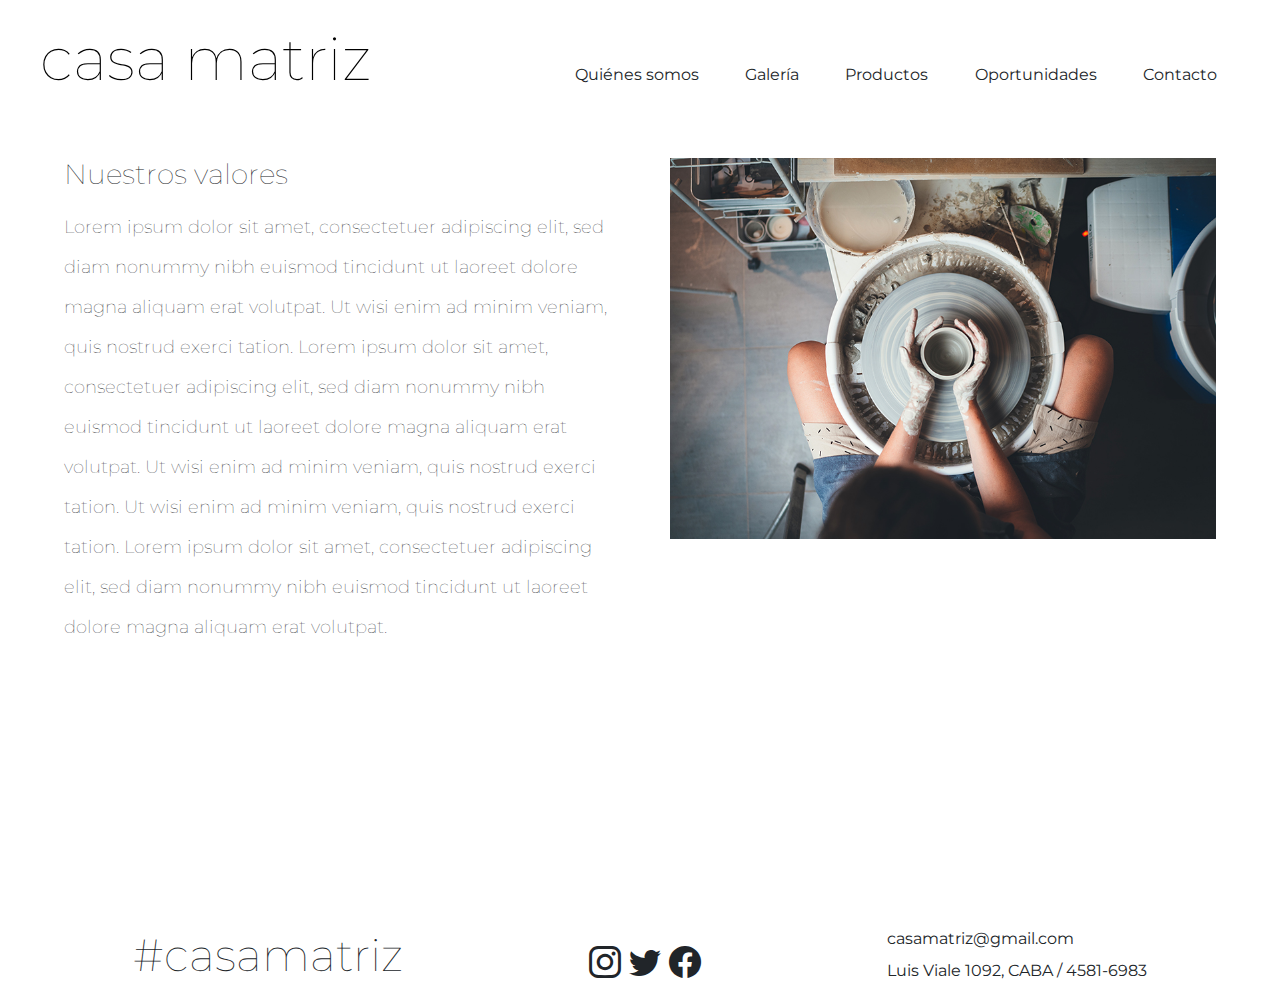
<file: coder_house_github/pages/quienes_somos.html>
<!DOCTYPE html>
<html lang="en">
<head>
    <meta charset="UTF-8">
    <meta http-equiv="X-UA-Compatible" content="IE=edge">
    <meta name="viewport" content="width=device-width, initial-scale=1.0">
    <link rel="stylesheet" href="https://cdn.jsdelivr.net/npm/bootstrap@5.2.0/dist/css/bootstrap.min.css">
    <link rel="stylesheet" href="https://cdn.jsdelivr.net/npm/bootstrap-icons@1.9.1/font/bootstrap-icons.css">
    <link rel="stylesheet" href="../styles/styles.css">
    <link rel="preconnect" href="https://fonts.googleapis.com">
    <link rel="preconnect" href="https://fonts.gstatic.com" crossorigin>
    <link href="https://fonts.googleapis.com/css2?family=Montserrat:wght@100;400;700&display=swap" rel="stylesheet">
    <title>entrega1_abd</title>

</head>
<body>
    <script src="https://cdn.jsdelivr.net/npm/bootstrap@5.2.0/dist/js/bootstrap.bundle.min.js"></script>

    <header>
        <a href="../index.html"><h1>casa matriz</h1></a>

<!-- Barra de navegación Sitio -->
<nav>
    <ul class="color-gris">
        <li><a href="quienes_somos.html">Quiénes somos</a></li>
        <li><a href="galeria.html">Galería</a></li>
        <li><a href="productos.html">Productos</a></li>
        <li><a href="oportunidades.html">Oportunidades</a></li>
        <li><a href="contacto.html">Contacto</a></li>
    </ul>
    </nav>
    </header> 



     <!-- Contenido -->

     <main>
        <section>
            <article class="somos_grilla grilla">
                <div class="nuestros_valoes">
                <h2 class="somos__titulo">Nuestros valores</h2>
                <p class="somos_texto">Lorem ipsum dolor sit amet, consectetuer adipiscing elit, sed diam nonummy nibh euismod tincidunt ut laoreet dolore magna aliquam erat volutpat. Ut wisi enim ad minim veniam, quis nostrud exerci tation. Lorem ipsum dolor sit amet, consectetuer adipiscing elit, sed diam nonummy nibh euismod tincidunt ut laoreet dolore magna aliquam erat volutpat. Ut wisi enim ad minim veniam, quis nostrud exerci tation. Ut wisi enim ad minim veniam, quis nostrud exerci tation. Lorem ipsum dolor sit amet, consectetuer adipiscing elit, sed diam nonummy nibh euismod tincidunt ut laoreet dolore magna aliquam erat volutpat.</p>
                </div>
                <div class="video_valores">
                <img src="../images/somos.jpg" alt="somos__imagen">
                </div>
            </article>
        </section>  
    </main>

    
<!-- Footer_Redes sociales -->
    
<footer>
    <div class="marca_footer">
        <p>#casamatriz</p>
    </div>
    
    <div class="redes">
        <a href="#"><i class="bi-instagram"></i></a>
        <a href="#"><i class="bi-twitter"></i></a>
        <a href="#"><i class="bi-facebook"></i></a>
    </div>
       
    
    <div class="direccion">
        <p>casamatriz@gmail.com</p>
        <p>Luis Viale 1092, CABA / 4581-6983</p>
    </div>
</footer>


</body>
</html>
</file>
<file: coder_house_9_08/styles/styles.css>
*{
    margin:0px;
    padding:0px;
    box-sizing: border-box;
}

a{color:unset;text-decoration: none;}

ul{
    list-style-type: none;
}


/*------HEADER-----*/

header{
    display: flex;
    padding: 40px;
    justify-content: space-between;
    align-items: baseline;
    height: 20vh;
}

header nav{
    width: 60%;
}


header nav ul{
    display: flex;
    justify-content: space-around;
}


h1{
    color:black;
    font-size: 60px;
    font-weight: lighter;
}


.grilla{
    height: 80vh;
    max-width: 90vw;
    margin: 5vh auto;
    /* background-color: rgb(194, 194, 194); */
    display: grid;
}

.contenedor_img{
    height: 66vh;
    position: relative;
    overflow: hidden;
}

/*------Apertura fullscreen-----*/
.apertura{
    grid-template-columns: 1fr;
}
.apertura img{
    width: 100%;
}


/*------ QUIENES SOMOS-----*/

.somos_grilla{
           
    grid-template-columns: 1fr 1fr;
    column-gap: 60px; 
}

.somos_grilla img{
    width: 100%;
}

h2.somos__titulo{
    font-size: 28px;
    font-weight: lighter;
    margin-bottom: 1rem;
}

p.somos_texto{
    font-size: 18px;
    line-height: 2.5rem;
    font-weight: lighter;
    max-width: 700px;
}




/*------GALERIA-----*/

.galeria img{
    background-color: red;
    border: 2px solid black;
    width: 100%;
}



/*------Galeria_contenedor-----*/

.galeria{

/*------filas y columnas-----*/
    
    grid-template-columns: 1fr 1fr 1fr 1fr;
    grid-template-rows: 1fr 1fr;
    row-gap: 20px;
    column-gap: 20px;

/*------distribución en el espacio restante-----*/
/*------horizontal-----*/
    justify-content: center;
    text-align: center;

    /*------vertical-----*/
    align-content: center;
    
}




/*------PRODUCTOS-----*/
/*------REEMPLAZAR LUEGO POR UN CARROUSEL-----*/

/*------Producto_contenedor-----*/

.producto_grilla{
   
/*------filas y columnas-----*/
    
    grid-template-columns: 1fr 1fr 1fr;
    column-gap: 20px; 
}

/* distribucion de los elementos dentro de la celda */
.producto_grilla img {
    width: 100%;
    align-items: start;
}

.tarjeta{
    border:1px solid;
    text-align: center;
    max-height: 73vh;
}

.tarjeta p{
    padding: 5px 30px;
}

.tarjeta h2{
    padding: 10px 30px;
}

.tarjeta button{
    background-color: transparent;
    padding: 10px;
    border: 1px solid;
    text-transform: uppercase;
    margin-top: 20px;
}


/*------OPORTUNIDADES-----*/

.oportunidades_grilla{       
    grid-template-columns: 3fr 1fr;
    column-gap: 60px; 
}

.oportunidades_grilla img{
    width: 100%;
}

.flotante {
    position: absolute;
    z-index: 1;
    top: 55%;
    width: 50%;
    left: 12.5%;
    /* background-color: black; */
    padding: 25px 25px 40px 25px;
    color: white;
    text-align: center;
}

.ofertas2{
    border: 15px solid #E3E3E3;
    padding: 20px;
    text-align: center;
    height: 65vh;
}

.oferta__volanta{
    font-size: 1.5rem;
    padding: 15px 0;
    text-transform: uppercase;
}

.oferta__descuento{
    font-size: 1.5rem;
    color:red;
    margin-top: 20px;
}

.ofertas2 h4{
    font-size: 1rem;
}

.ofertas1 button{
    background-color: transparent;
    padding: 10px;
    border: 1px solid white;
    color: white;
    text-transform: uppercase;
    margin-top: 20px;
}


.ofertas1__titulo--destacado{
    font-size: 2rem;
    font-weight: lighter;
    text-transform: uppercase;
}



/*------FORMULARIO-----*/

#formulario{
    background-color: gray;
    height: 70vh;
    padding: 5vh 0;
}

#formulario section{
    width: 40vw;
    height: 60vh;
    margin: 0 auto;
    border: 1px solid;
    padding: 25px;
    background-color: white;
}

#formulario h2.contacto{
    margin-bottom: 10px;}

#formulario input{
    padding: 5px;
    width: 48%;
    float: left;
    margin-right: 4%;
    margin-bottom: 10px;
}

#formulario input.no_margen{
    margin-right: 0
}

#formulario textarea{
    padding: 20px;
    width: 100%;
    min-height: 280px;
}

/* #formulario form{
    display: flex;
} */


/*------FOOTER-----*/

footer{
    display: flex;
    padding: 40px;
    justify-content: space-around;
    align-items: center;
    height: 10vh;
}

.marca_footer{
    font-size: 45px;
}

.redes{
    font-size: 2rem;
}



/*------MEDIA QUERIES MOBILE-----*/
/*------Header y Footer-----*/
@media(max-width:780px){
    header{height: 70px;text-align:center;display:unset}
    header nav {width: 100%;margin-top:20px;}
    header nav ul{display:unset}
    header nav li{width: 33.33%;float: left;margin-bottom: 10px;}
    header nav li:nth-child(4) {margin-left: 17%;}
    .grilla{height: unset;display: unset;}
    footer{display:unset;text-align: center;}
    .marca_footer{font-size: 30px;margin-top: 25px;}
    .redes{padding: 20px;}

/*------quienes somos-----*/

    .somos_grilla{grid-template-columns: auto;}
    h2.somos__titulo{font-size: 20px;}
    p.somos_texto{font-size: 14px;line-height: 1.5rem;}
    .somos_grilla img{margin-top: 20px;}

    /*------Galeria-----*/
    .galeria{grid-template-columns:1fr 1fr}

    /*------Productos-----*/
    
    .tarjeta{margin-top: 20px;max-height: unset;}


    /*------Oportunidades-----*/
    .contenedor_img{height: 90px;float:left;overflow: unset;}
    .flotante {position: absolute;z-index: 1;top: 35%;padding: 25px 25px 40px 25px;color: white;text-align: center;}
    .ofertas1{display: inline-flex;}
    .ofertas1__titulo--destacado{font-size: 2rem;text-align: center;}
    .oportunidades_grilla img{width: 180%;}


    /*------formulario-----*/

    #formulario section{width: unset;height: unset;}
}
</file>
<file: coder_house_github/styles/styles.css>
*{
    margin:0px;
    padding:0px;
    box-sizing: border-box;
}

body{
    font-family: 'Montserrat', sans-serif;
}

a,a:hover{color:unset;text-decoration: none;}

ul{
    list-style-type: none;
}


/*------HEADER-----*/

header{
    display: flex;
    padding: 0px 40px;
    justify-content: space-between;
    align-items: baseline;
    height: 10vh;
    margin-bottom: 2.5vh;
    margin-top: 2.5vh;
}

header nav{
    width: 60%;
}


header nav ul{
    display: flex;
    justify-content: space-around;
    font-family: 'Montserrat', sans-serif;
}

header nav ul a:hover{
    color:#D2554B;
}

h1{
    color:black;
    font-size: 60px;
    font-weight: 100;
}


.grilla{
    height: 80vh;
    max-width: 90vw;
    margin: 5vh auto;
    /* background-color: rgb(194, 194, 194); */
    display: grid;
}

.contenedor_img{
    position: relative;
    overflow: hidden;
    height: 79vh;
}

/*------Apertura fullscreen-----*/
.apertura{
    grid-template-columns: 1fr;
    height: 80vh;
    position: relative;
    overflow: hidden;
}
.apertura img{
    width: 100%;
}


/*------ QUIENES SOMOS-----*/

.somos_grilla{
           
    grid-template-columns: 1fr 1fr;
    column-gap: 60px; 
}

.somos_grilla img{
    width: 100%;
}

h2.somos__titulo{
    font-size: 28px;
    font-weight: lighter;
    margin-bottom: 1rem;
    font-family: 'Montserrat', sans-serif;
}

p.somos_texto{
    font-size: 18px;
    line-height: 2.5rem;
    font-weight: lighter;
    max-width: 700px;
    font-family: 'Montserrat', sans-serif;
}




/*------GALERIA-----*/

.galeria img{
    background-color: red;
    border: 1px solid black;
    width: 100%;
    transition-duration: 2s;
}



/*------Galeria_contenedor-----*/

.galeria{

/*------filas y columnas-----*/
    
    grid-template-columns: 1fr 1fr 1fr 1fr;
    grid-template-rows: 1fr 1fr;
    row-gap: 20px;
    column-gap: 20px;

/*------distribución en el espacio restante-----*/
/*------horizontal-----*/
    justify-content: center;
    text-align: center;
    font-family: 'Montserrat', sans-serif;

    /*------vertical-----*/
    align-content: center;
    
}
.galeria img:hover{
    transform: scale(1.1,1.1);
}



/*------PRODUCTOS-----*/
/*------REEMPLAZAR LUEGO POR UN CARROUSEL-----*/

/*------Producto_contenedor-----*/

/* .producto_grilla{
    grid-template-columns: 1fr 1fr 1fr;
    column-gap: 20px; 
}

.producto_grilla img {
    width: 100%;
    align-items: start;
}

.tarjeta{
    border:1px solid;
    text-align: center;
    max-height: 73vh;
}

.tarjeta p{
    padding: 5px 30px;
}

.tarjeta h2{
    padding: 10px 30px;
}

.tarjeta button{
    background-color: transparent;
    padding: 10px;
    border: 1px solid;
    text-transform: uppercase;
    margin-top: 20px;
}
.tarjeta button:hover{
    transform: scale(1.1);
    border-color: #D2554B;
} */

/* .carousel{
    background-color: aquamarine;
} */

#carouselOk h2{
    font-size: 3rem;
    font-weight: 100;
}

#carouselOk p{
    font-size: 1.2rem;
}

.carousel-caption{
    padding-bottom: 15rem;
}

.carousel-indicators{
    margin-bottom: 13rem;
}


/*------OPORTUNIDADES-----*/

.oportunidades_grilla{       
    grid-template-columns: 3fr 1fr;
    column-gap: 60px; 
}

.oportunidades_grilla img{
    width: 100%;
}

.flotante {
    position: absolute;
    z-index: 1;
    top: 55%;
    width: 50%;
    left: 12.5%;
    /* background-color: black; */
    padding: 25px 25px 40px 25px;
    color: white;
    text-align: center;
    font-family: 'Montserrat', sans-serif;
}
.ofertas2 h4{
    font-weight: 700;
    text-transform: uppercase;
    font-size: small;
}

.ofertas2{
    border: 15px solid #E3E3E3;
    padding: 20px;
    text-align: center;
    height: 80vh;
    font-family: 'Montserrat', sans-serif;
}

.oferta__volanta{
    font-size: 1.5rem;
    padding: 15px 0;
    text-transform: uppercase;
    font-family: 'Montserrat', sans-serif;
}

.oferta__descuento{
    font-size: 1.5rem;
    color:#D2554B;
    margin-top: 20px;
    font-family: 'Montserrat', sans-serif;
    font-weight: 700;
}

.ofertas2 h4{
    font-size: 1rem;
    font-family: 'Montserrat', sans-serif;
}

.ofertas1 button{
    background-color: transparent;
    padding: 10px;
    border: 1px solid white;
    color: white;
    text-transform: uppercase;
    margin-top: 20px;
    font-family: 'Montserrat', sans-serif;
}

.ofertas1 button:hover{
    transform: scale(1.1);
    border:3px solid #D2554B;
    color:#D2554B;
}

.ofertas1__titulo--destacado{
    font-size: 2rem;
    font-weight: 100;
    text-transform: uppercase;
    font-family: 'Montserrat', sans-serif;
}



/*------FORMULARIO-----*/

#formulario{
    grid-template-columns: 1fr;
    background-color: #CDC8BC;
    height: 70vh;
    padding: 5vh 0;
}

#formulario section{
    width: 40vw;
    height: 60vh;
    margin: 0 auto;
    border: 1px solid;
    padding: 25px;
    background-color: white;
}

#formulario h2.contacto{
    margin-bottom: 10px;
}

#formulario input{
    padding: 5px;
    width: 48%;
    float: left;
    margin-right: 4%;
    margin-bottom: 10px;
}

#formulario input.no_margen{
    margin-right: 0
}

#formulario textarea{
    padding: 20px;
    width: 100%;
    max-height: 200px;
}

/* #formulario form{
    display: flex;
} */


/*------FOOTER-----*/

footer{
    display: flex;
    padding: 40px;
    justify-content: space-around;
    align-items: center;
    height: 5vh;
}

.marca_footer{
    font-size: 45px;
    font-weight: 100;
}

.redes{
    font-size: 2rem;
}

.redes a:hover{
    color:#D2554B;
}
.direccion{
line-height: 1;}



/*------MEDIA QUERIES MOBILE-----*/
/*------Header y Footer-----*/
@media(max-width:780px){
    header{height: 70px;text-align:center;display:unset}
    header nav {width: 100%;margin-top:20px;}
    header nav ul{display:unset}
    header nav li{width: 33.33%;float: left;margin-bottom: 10px;}
    header nav li:nth-child(4) {margin-left: 17%;}
    .grilla{height: unset;display: unset;}
    footer{display:unset;text-align: center;}
    .marca_footer{font-size: 30px;margin-top: 25px;}
    .redes{padding: 20px;}

/*------quienes somos-----*/

    .somos_grilla{grid-template-columns: auto;}
    h2.somos__titulo{font-size: 20px;}
    p.somos_texto{font-size: 14px;line-height: 1.5rem;}
    .somos_grilla img{margin-top: 20px;}

    /*------Galeria-----*/
    .galeria{grid-template-columns:1fr 1fr}

    /*------Productos-----*/
    
    #carouselOk h2{
      font-size: 1.5rem;
    }
    
    #carouselOk p{
        font-size: 1rem;
    }
    
    .carousel-caption{
        padding-bottom: 5rem;
    }
    
    .carousel-indicators{
        margin-bottom: 2rem;
    }
    
    /* .tarjeta{margin-top: 20px;max-height: unset;} */


    /*------Oportunidades-----*/
    .contenedor_img{height: 90px;float:left;overflow: unset;}
    .flotante {position: absolute;z-index: 1;top: 35%;padding: 25px 25px 40px 25px;color: white;text-align: center;}
    .ofertas1{display: inline-flex;}
    .ofertas1__titulo--destacado{font-size: 2rem;text-align: center;}
    .oportunidades_grilla img{width: 180%;}


    /*------formulario-----*/

    #formulario section{width: unset;height: unset;}
}
</file>
